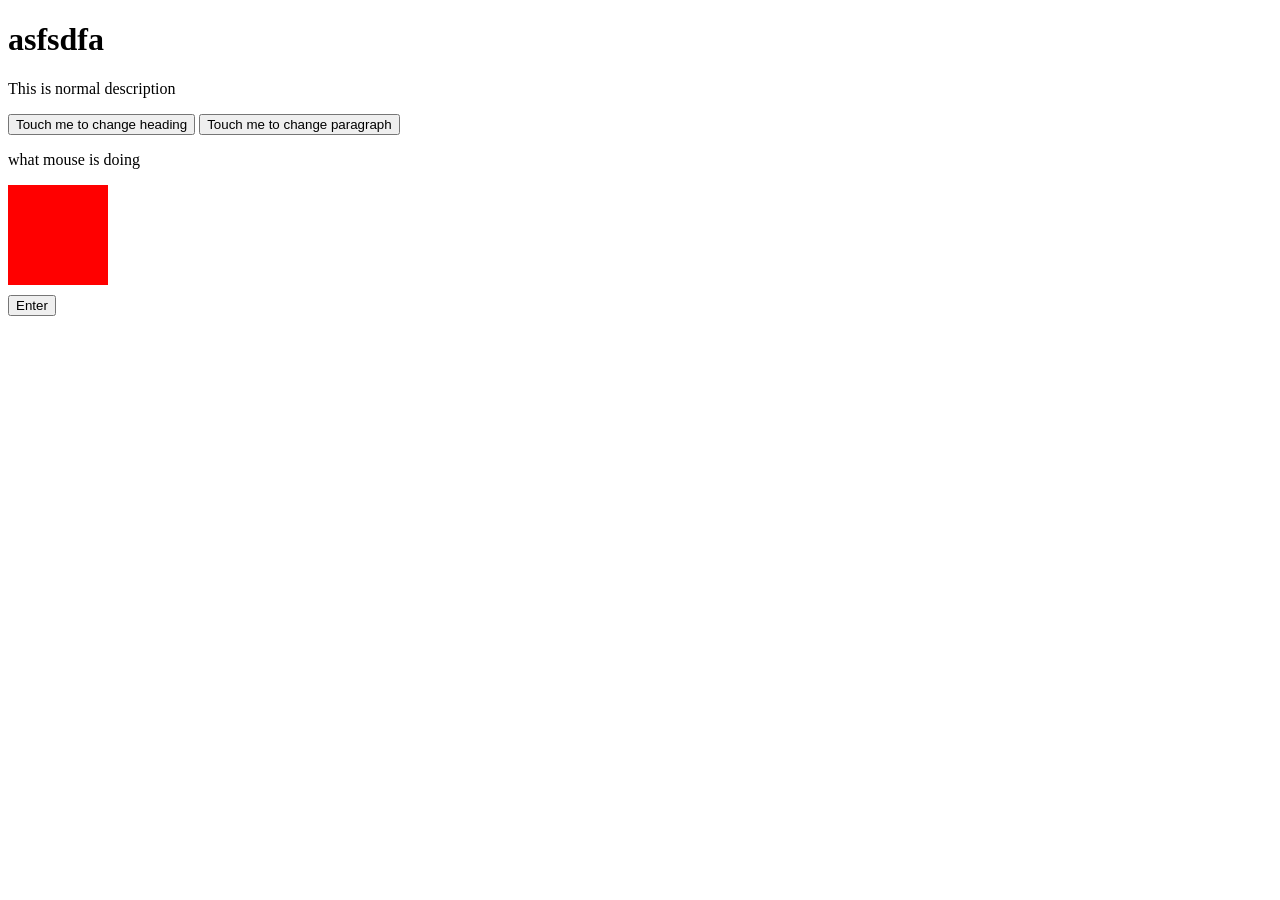
<file: index.html>
<!DOCTYPE html>
<html lang="en">
<head>
    <meta charset="UTF-8">
    <meta name="viewport" content="width=device-width, initial-scale=1.0">
    <title>Document</title>
    <style>
        #event{
            height: 30px;
        }

    </style>
</head>
<body>
    <style>
        #click {
          margin-top: 10px;

        }

    </style>

    <div>
    <h1 id="title">asfsdfa</h1>
    <p id = "Description"> This is normal description</p>
    <button id="btn1">Touch me to change heading</button>
    <button id="btn2" class="button">Touch me to change paragraph</button>


    <p id="mouse">what mouse is doing</p>

    <div id="event" style="height: 100px; width: 100px; background-color: #ff0000;"></div>
     <button id = "click">Enter</button>
</div>
    <script>
        const heading = document.getElementById("title");

        
        const button = document.getElementById("btn1");
        
        button.addEventListener("click", function (){
            heading.textContent  ="Krimon"
        }        )
        
        const paragraph = document.getElementById("Description");
        const button2 = document.getElementById("btn2")

        button2.addEventListener("click", 
        function (){
            paragraph.textContent="Paragraph has been changed"
        }
        
        )

        const mouse = document.getElementById("mouse")
        const event = document.getElementById("event")


        event.addEventListener("mouseenter", function(){
        mouse.textContent = "mouse is entered"
        })

        event.addEventListener("mouseleave", function(){
            mouse.textContent = "mouse is out"
        })


        const click = document.getElementById("click");
        click.addEventListener("click", function(){
          window.location.href = "learning.html";
        });



    </script>
</body>
</html>
</file>
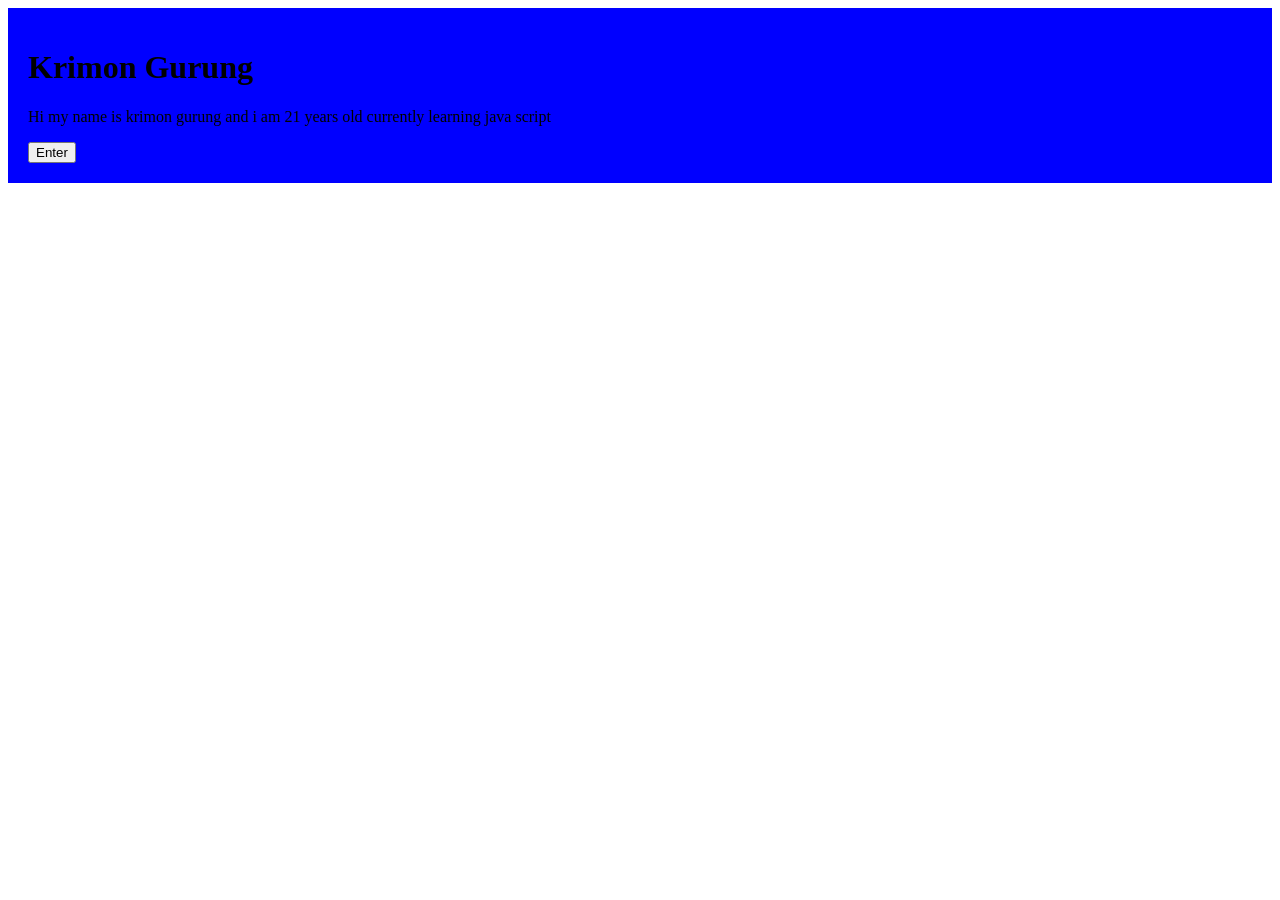
<file: learning.html>
<!DOCTYPE html>
<html lang="en">
<head>
    <meta charset="UTF-8">
    <meta name="viewport" content="width=device-width, initial-scale=1.0">
    <title>Document</title>
</head>
<body>
    <style> 
        .colour {
            background-color: blue;
            padding: 20px;
        }
    </style>
<div class = "colour">
    <h1 id = "krimon"> Krimon Gurung </h1>
    <p> Hi my name is krimon gurung and i am 21 years old currently learning java script</p>
    <button id = "btn">Enter</button>
</div>
<script>
    const krimon = document.getElementById("krimon")
    const outer_div = document.getElementsByClassName("colour")

    console.log(outer_div)
    outer_div[0].addEventListener("mouseenter",function(){
        krimon.textContent="Krimon is king and i will be right back"
    })

    const inner_div = document.getElementsByClassName("colour")
    inner_div[0].addEventListener("mouseleave",function(){
        krimon.textContent="Krimon is back"
    })

    const button = document.getElementById("btn");
    btn.addEventListener("click", function(){
        window.location.href = "index.html";
    });


    
</script>
</body>
</html>
</file>
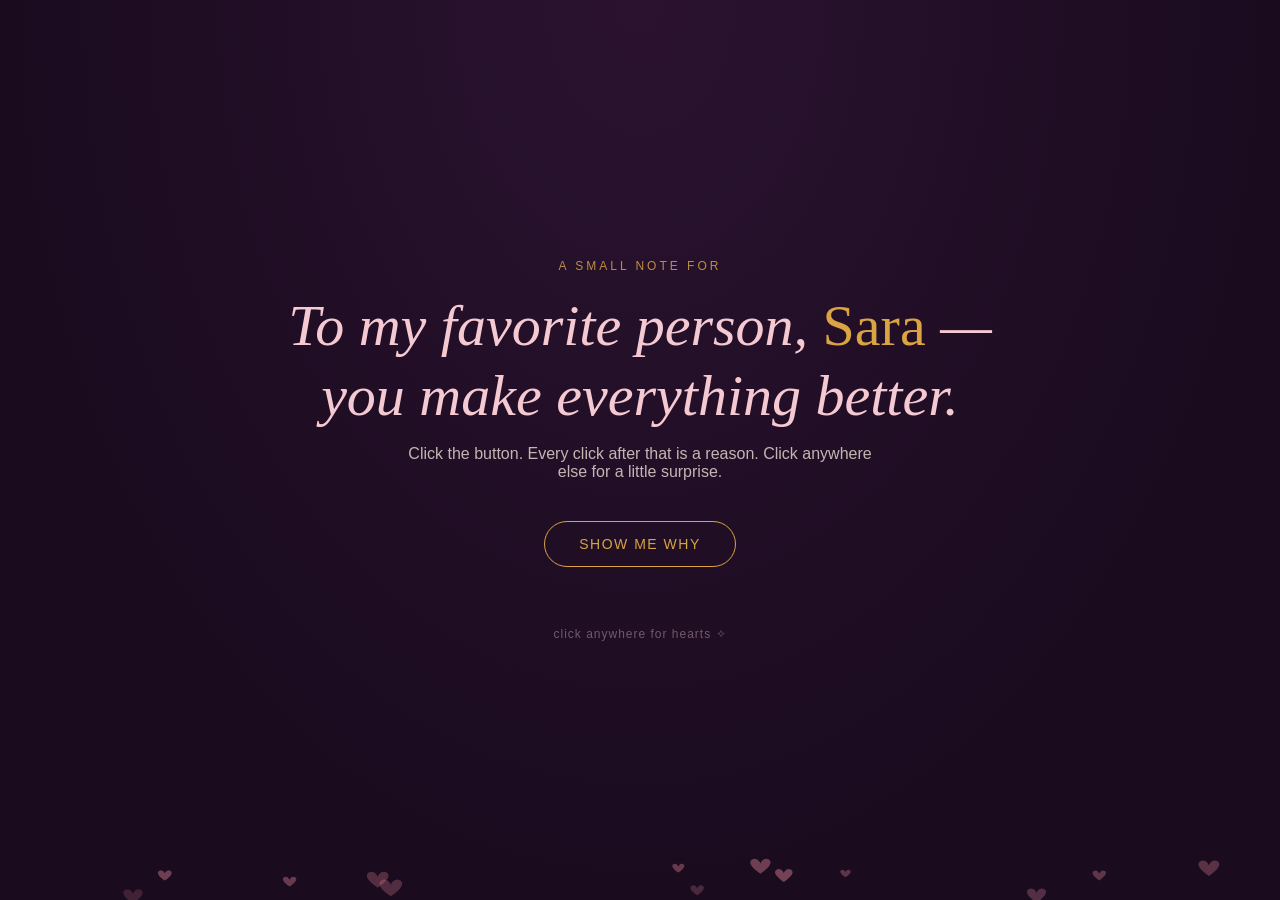
<file: letter.html>
<!DOCTYPE html>
<html lang="ne">
<head>
<meta charset="UTF-8">
<meta name="viewport" content="width=device-width, initial-scale=1.0">
<title>For You</title>
<style>
  :root{
    --plum: #2b1330;
    --plum-deep: #1a0b1f;
    --rose: #e8879a;
    --rose-soft: #f4c9d1;
    --gold: #d9a441;
    --cream: #fbeee2;
    --serif: 'Georgia', 'Iowan Old Style', 'Palatino Linotype', serif;
    --sans: 'Helvetica Neue', Arial, sans-serif;
  }
  *{box-sizing:border-box; margin:0; padding:0;}
  html,body{
    height:100%;
    background: radial-gradient(ellipse at top, var(--plum) 0%, var(--plum-deep) 70%);
    font-family: var(--sans);
    overflow-x:hidden;
    color: var(--cream);
  }
  #canvas{
    position:fixed; top:0; left:0; width:100%; height:100%;
    z-index:0; pointer-events:none;
  }
  .wrap{
    position:relative;
    z-index:1;
    min-height:100vh;
    display:flex;
    flex-direction:column;
    align-items:center;
    justify-content:center;
    text-align:center;
    padding: 40px 20px;
  }
  .eyebrow{
    letter-spacing: 3px;
    text-transform: uppercase;
    font-size: 12px;
    color: var(--gold);
    margin-bottom: 18px;
    opacity: 0.85;
  }
  h1{
    font-family: var(--serif);
    font-weight: 400;
    font-style: italic;
    font-size: clamp(32px, 6vw, 58px);
    line-height: 1.2;
    color: var(--rose-soft);
    max-width: 720px;
    margin-bottom: 14px;
  }
  h1 .name{
    color: var(--gold);
    font-style: normal;
  }
  p.sub{
    font-size: 16px;
    color: var(--cream);
    opacity: 0.75;
    max-width: 480px;
    margin-bottom: 40px;
  }
  button.reveal-btn{
    background: transparent;
    border: 1px solid var(--gold);
    color: var(--gold);
    padding: 14px 34px;
    font-size: 14px;
    letter-spacing: 1.5px;
    text-transform: uppercase;
    border-radius: 999px;
    cursor: pointer;
    transition: all 0.35s ease;
    font-family: var(--sans);
  }
  button.reveal-btn:hover{
    background: var(--gold);
    color: var(--plum-deep);
    transform: translateY(-2px);
    box-shadow: 0 10px 30px rgba(217,164,65,0.35);
  }
  button.reveal-btn:focus-visible{
    outline: 2px solid var(--rose-soft);
    outline-offset: 3px;
  }

  .reasons{
    margin-top: 50px;
    max-width: 560px;
    width: 100%;
    display: none;
  }
  .reasons.show{
    display: block;
    animation: fadeUp 0.7s ease both;
  }
  @keyframes fadeUp{
    from{opacity:0; transform: translateY(18px);}
    to{opacity:1; transform: translateY(0);}
  }
  .reason-item{
    font-family: var(--serif);
    font-size: 18px;
    color: var(--cream);
    border-top: 1px solid rgba(232,135,154,0.25);
    padding: 18px 8px;
    text-align: left;
    opacity: 0;
    display:flex;
    gap: 16px;
    align-items: baseline;
  }
  .reason-item.in{
    animation: fadeUp 0.6s ease forwards;
  }
  .reason-item .num{
    font-family: var(--sans);
    font-size: 11px;
    color: var(--gold);
    min-width: 22px;
    opacity: 0.7;
  }
  .reasons .last-line{
    margin-top: 30px;
    text-align:center;
    font-family: var(--serif);
    font-style: italic;
    color: var(--rose-soft);
    font-size: 20px;
    opacity: 0;
  }
  .reasons .last-line.in{
    animation: fadeUp 0.6s ease forwards;
  }

  .heart-burst{
    position: fixed;
    pointer-events: none;
    z-index: 5;
    font-size: 20px;
    color: var(--rose);
    animation: floatUp 1.4s ease-out forwards;
  }
  @keyframes floatUp{
    0%{ opacity: 1; transform: translateY(0) scale(1); }
    100%{ opacity: 0; transform: translateY(-120px) scale(1.4); }
  }

  footer{
    margin-top: 60px;
    font-size: 12px;
    color: var(--rose-soft);
    opacity: 0.4;
    letter-spacing: 1px;
  }

  @media (prefers-reduced-motion: reduce){
    * { animation: none !important; transition: none !important; }
  }
</style>
</head>
<body>

<canvas id="canvas"></canvas>

<div class="wrap" id="clickzone">
  <div class="eyebrow">A small note for</div>
  <h1>To my favorite person, <span class="name">Sara</span> —<br>you make everything better.</h1>
  <p class="sub">Click the button. Every click after that is a reason. Click anywhere else for a little surprise.</p>
  <button class="reveal-btn" id="revealBtn">Show me why</button>

  <div class="reasons" id="reasons">
    <div class="reason-item" data-i="0"><span class="num">01</span><span>The way you laugh at your own jokes before you even finish telling them.</span></div>
    <div class="reason-item" data-i="1"><span class="num">02</span><span>You remember the tiny things I mention once — and bring them up weeks later.</span></div>
    <div class="reason-item" data-i="2"><span class="num">03</span><span>Every ordinary day feels a little more interesting with you in it.</span></div>
    <div class="reason-item" data-i="3"><span class="num">04</span><span>You believe in me on days I don't believe in myself.</span></div>
    <div class="reason-item" data-i="4"><span class="num">05</span><span>Your texts are the best part of my day, every single time.</span></div>
    <p class="last-line" data-i="5">I'm really glad it's you.</p>
  </div>

  <footer>click anywhere for hearts ✧</footer>
</div>

<script>
  // ---------- ambient floating hearts on canvas ----------
  const canvas = document.getElementById('canvas');
  const ctx = canvas.getContext('2d');
  let W, H;
  function resize(){
    W = canvas.width = window.innerWidth;
    H = canvas.height = window.innerHeight;
  }
  resize();
  window.addEventListener('resize', resize);

  const particles = [];
  const PCOUNT = 26;
  function makeParticle(){
    return {
      x: Math.random() * W,
      y: H + Math.random() * 100,
      size: 6 + Math.random() * 14,
      speed: 0.3 + Math.random() * 0.6,
      drift: (Math.random() - 0.5) * 0.6,
      alpha: 0.15 + Math.random() * 0.35,
      wobble: Math.random() * Math.PI * 2
    };
  }
  for (let i = 0; i < PCOUNT; i++) particles.push(makeParticle());

  function drawHeart(x, y, size, alpha){
    ctx.save();
    ctx.globalAlpha = alpha;
    ctx.translate(x, y);
    ctx.scale(size / 20, size / 20);
    ctx.beginPath();
    ctx.moveTo(0, 6);
    ctx.bezierCurveTo(0, 3, -6, -4, -12, 0);
    ctx.bezierCurveTo(-18, 4, -12, 12, 0, 20);
    ctx.bezierCurveTo(12, 12, 18, 4, 12, 0);
    ctx.bezierCurveTo(6, -4, 0, 3, 0, 6);
    ctx.closePath();
    ctx.fillStyle = '#e8879a';
    ctx.fill();
    ctx.restore();
  }

  function animate(){
    ctx.clearRect(0, 0, W, H);
    for (const p of particles){
      p.y -= p.speed;
      p.wobble += 0.02;
      p.x += Math.sin(p.wobble) * p.drift;
      if (p.y < -30){
        Object.assign(p, makeParticle());
        p.y = H + 20;
      }
      drawHeart(p.x, p.y, p.size, p.alpha);
    }
    requestAnimationFrame(animate);
  }
  animate();

  // ---------- reveal reasons on button click ----------
  const revealBtn = document.getElementById('revealBtn');
  const reasons = document.getElementById('reasons');
  let revealed = false;

  revealBtn.addEventListener('click', (e) => {
    e.stopPropagation();
    if (revealed) return;
    revealed = true;
    reasons.classList.add('show');
    const items = reasons.querySelectorAll('.reason-item, .last-line');
    items.forEach((el, i) => {
      setTimeout(() => el.classList.add('in'), i * 350);
    });
    revealBtn.textContent = 'Every word is true';
    revealBtn.disabled = true;
    revealBtn.style.opacity = '0.6';
    revealBtn.style.cursor = 'default';
  });

  // ---------- click-anywhere heart burst ----------
  document.getElementById('clickzone').addEventListener('click', (e) => {
    for (let i = 0; i < 6; i++){
      const heart = document.createElement('div');
      heart.className = 'heart-burst';
      heart.textContent = '♥';
      heart.style.left = (e.clientX + (Math.random() - 0.5) * 40) + 'px';
      heart.style.top = (e.clientY + (Math.random() - 0.5) * 20) + 'px';
      heart.style.fontSize = (14 + Math.random() * 16) + 'px';
      document.body.appendChild(heart);
      setTimeout(() => heart.remove(), 1500);
    }
  });
</script>

</body>
</html>
</file>
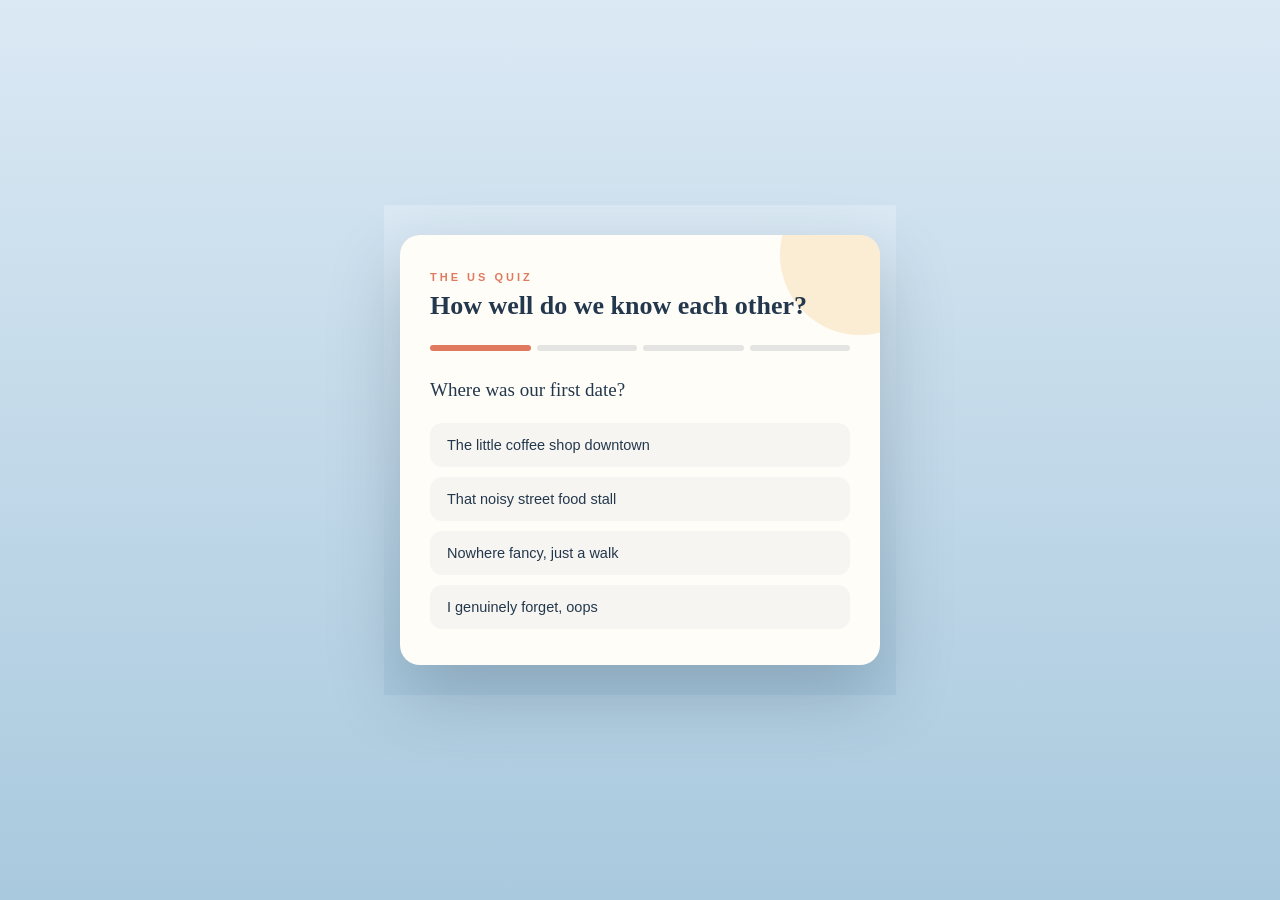
<file: lovequiz.html>
<!DOCTYPE html>
<html lang="en">
<head>
<meta charset="UTF-8">
<meta name="viewport" content="width=device-width, initial-scale=1.0">
<title>The Us Quiz</title>
<style>
  :root{
    --sky: #dbe9f4;
    --sky-deep: #a9c9de;
    --navy: #24384d;
    --coral: #e07a5f;
    --sun: #f2cc8f;
    --white: #fffdf8;
    --serif: 'Georgia', 'Iowan Old Style', serif;
    --sans: 'Trebuchet MS', 'Segoe UI', sans-serif;
  }
  *{box-sizing:border-box; margin:0; padding:0;}
  html,body{
    min-height:100%;
    background: linear-gradient(180deg, var(--sky) 0%, var(--sky-deep) 100%);
    font-family: var(--sans);
    color: var(--navy);
    display:flex;
    align-items:center;
    justify-content:center;
    padding: 30px 16px;
  }
  .stage{
    width: min(92vw, 480px);
    background: var(--white);
    border-radius: 20px;
    padding: 36px 30px;
    box-shadow: 0 30px 70px rgba(36,56,77,0.25);
    position: relative;
    overflow: hidden;
  }
  .stage::before{
    content: '';
    position: absolute;
    top: -60px; right: -60px;
    width: 160px; height: 160px;
    background: var(--sun);
    border-radius: 50%;
    opacity: 0.35;
  }
  .eyebrow{
    font-size: 11px;
    letter-spacing: 3px;
    text-transform: uppercase;
    color: var(--coral);
    font-weight: 700;
    margin-bottom: 8px;
    position:relative;
  }
  h1{
    font-family: var(--serif);
    font-size: 26px;
    margin-bottom: 24px;
    position:relative;
  }
  .progress-dots{
    display:flex;
    gap: 6px;
    margin-bottom: 26px;
    position:relative;
  }
  .dot{
    height: 6px;
    flex:1;
    background: rgba(36,56,77,0.12);
    border-radius: 4px;
    overflow:hidden;
  }
  .dot .fill{
    height:100%;
    width:0%;
    background: var(--coral);
    transition: width 0.4s ease;
  }
  .dot.done .fill{ width:100%; }
  .dot.active .fill{ width:100%; }

  .screen{ display:none; position:relative; }
  .screen.active{ display:block; animation: slideIn 0.45s ease both; }
  @keyframes slideIn{
    from{ opacity:0; transform: translateX(24px); }
    to{ opacity:1; transform: translateX(0); }
  }

  .question{
    font-family: var(--serif);
    font-size: 19px;
    margin-bottom: 20px;
    line-height: 1.4;
  }
  .options{
    display:flex;
    flex-direction:column;
    gap: 10px;
  }
  .opt{
    text-align:left;
    background: rgba(36,56,77,0.04);
    border: 1.5px solid transparent;
    border-radius: 12px;
    padding: 13px 16px;
    font-size: 14.5px;
    font-family: var(--sans);
    color: var(--navy);
    cursor: pointer;
    transition: all 0.25s ease;
  }
  .opt:hover{
    border-color: var(--coral);
    background: rgba(224,122,95,0.08);
  }
  .opt.picked{
    background: var(--coral);
    color: var(--white);
    border-color: var(--coral);
  }
  .opt:focus-visible{
    outline: 2px solid var(--navy);
    outline-offset: 2px;
  }

  .result-badge{
    width: 78px; height: 78px;
    border-radius: 50%;
    background: var(--coral);
    color: var(--white);
    display:flex;
    align-items:center;
    justify-content:center;
    font-family: var(--serif);
    font-size: 26px;
    margin: 0 auto 18px;
  }
  .result-title{
    font-family: var(--serif);
    font-size: 24px;
    text-align:center;
    margin-bottom: 10px;
  }
  .result-body{
    text-align:center;
    font-size: 14.5px;
    line-height: 1.6;
    color: rgba(36,56,77,0.85);
    margin-bottom: 22px;
  }
  .restart{
    display:block;
    margin: 0 auto;
    background: var(--navy);
    color: var(--white);
    border: none;
    padding: 12px 26px;
    border-radius: 999px;
    font-size: 13px;
    letter-spacing: 0.5px;
    cursor: pointer;
    transition: transform 0.25s ease, background 0.25s ease;
  }
  .restart:hover{
    background: var(--coral);
    transform: translateY(-2px);
  }
  @media (prefers-reduced-motion: reduce){
    * { animation: none !important; transition: none !important; }
  }
</style>
</head>
<body>

<div class="stage">
  <div class="eyebrow">The Us Quiz</div>
  <h1>How well do we know each other?</h1>
  <div class="progress-dots" id="dots"></div>

  <div id="quizArea"></div>

  <div class="screen" id="resultScreen">
    <div class="result-badge">✓</div>
    <div class="result-title" id="resultTitle">We're a great match</div>
    <div class="result-body" id="resultBody">Whatever the score, the answer was always going to be you. Every question, every day, every version of us — I'd pick this again.</div>
    <button class="restart" id="restartBtn">Play again</button>
  </div>
</div>

<script>
  // ---- Edit questions/answers here to personalize ----
  const questions = [
    {
      q: "Where was our first date?",
      options: ["The little coffee shop downtown", "That noisy street food stall", "Nowhere fancy, just a walk", "I genuinely forget, oops"],
      correct: 0
    },
    {
      q: "What do I always order without thinking twice?",
      options: ["Whatever you're having", "The spiciest thing on the menu", "Something sweet, always", "I panic and pick randomly"],
      correct: 2
    },
    {
      q: "What's my go-to way to cheer you up?",
      options: ["Send a dumb meme", "Call you out of nowhere", "Show up with your favorite snack", "All of the above, honestly"],
      correct: 3
    },
    {
      q: "What's one thing I say too often?",
      options: ["\"I'm on my way\"", "\"Have you eaten?\"", "\"One more episode\"", "\"I miss you already\""],
      correct: 1
    }
  ];
  // ------------------------------------------------------

  const quizArea = document.getElementById('quizArea');
  const dotsWrap = document.getElementById('dots');
  const resultScreen = document.getElementById('resultScreen');
  const resultTitle = document.getElementById('resultTitle');
  const resultBody = document.getElementById('resultBody');
  const restartBtn = document.getElementById('restartBtn');

  let current = 0;
  let score = 0;
  let locked = false;

  function buildDots(){
    dotsWrap.innerHTML = '';
    questions.forEach((_, i) => {
      const d = document.createElement('div');
      d.className = 'dot';
      d.innerHTML = '<div class="fill"></div>';
      dotsWrap.appendChild(d);
    });
  }

  function renderQuestion(){
    locked = false;
    const item = questions[current];
    const screen = document.createElement('div');
    screen.className = 'screen active';
    screen.innerHTML = `
      <div class="question">${item.q}</div>
      <div class="options">
        ${item.options.map((opt, i) => `<button class="opt" data-i="${i}">${opt}</button>`).join('')}
      </div>
    `;
    quizArea.innerHTML = '';
    quizArea.appendChild(screen);

    // update dots
    const dots = dotsWrap.querySelectorAll('.dot');
    dots.forEach((d, i) => {
      d.classList.toggle('done', i < current);
      d.classList.toggle('active', i === current);
    });

    screen.querySelectorAll('.opt').forEach(btn => {
      btn.addEventListener('click', () => handleAnswer(btn, item));
    });
  }

  function handleAnswer(btn, item){
    if (locked) return;
    locked = true;
    const i = parseInt(btn.dataset.i, 10);
    btn.classList.add('picked');
    if (i === item.correct) score++;

    setTimeout(() => {
      current++;
      if (current < questions.length){
        renderQuestion();
      } else {
        showResult();
      }
    }, 500);
  }

  function showResult(){
    quizArea.innerHTML = '';
    const dots = dotsWrap.querySelectorAll('.dot');
    dots.forEach(d => d.classList.add('done'));

    const pct = Math.round((score / questions.length) * 100);
    let title, body;
    if (pct === 100){
      title = "100% — you know everything";
      body = "Every single answer, right. That's either a great memory or a lot of attention paid to me — I'll take either.";
    } else if (pct >= 50){
      title = `${pct}% — pretty solid`;
      body = "Not bad at all. A few little things to learn about each other still, and honestly, I like that we still get to.";
    } else {
      title = `${pct}% — plenty to learn`;
      body = "Okay, we clearly need more inside jokes and more time together. Consider this an excuse for another date.";
    }
    resultTitle.textContent = title;
    resultBody.textContent = body;
    resultScreen.classList.add('active');
  }

  restartBtn.addEventListener('click', () => {
    current = 0;
    score = 0;
    resultScreen.classList.remove('active');
    buildDots();
    renderQuestion();
  });

  buildDots();
  renderQuestion();
</script>

</body>
</html>
</file>
